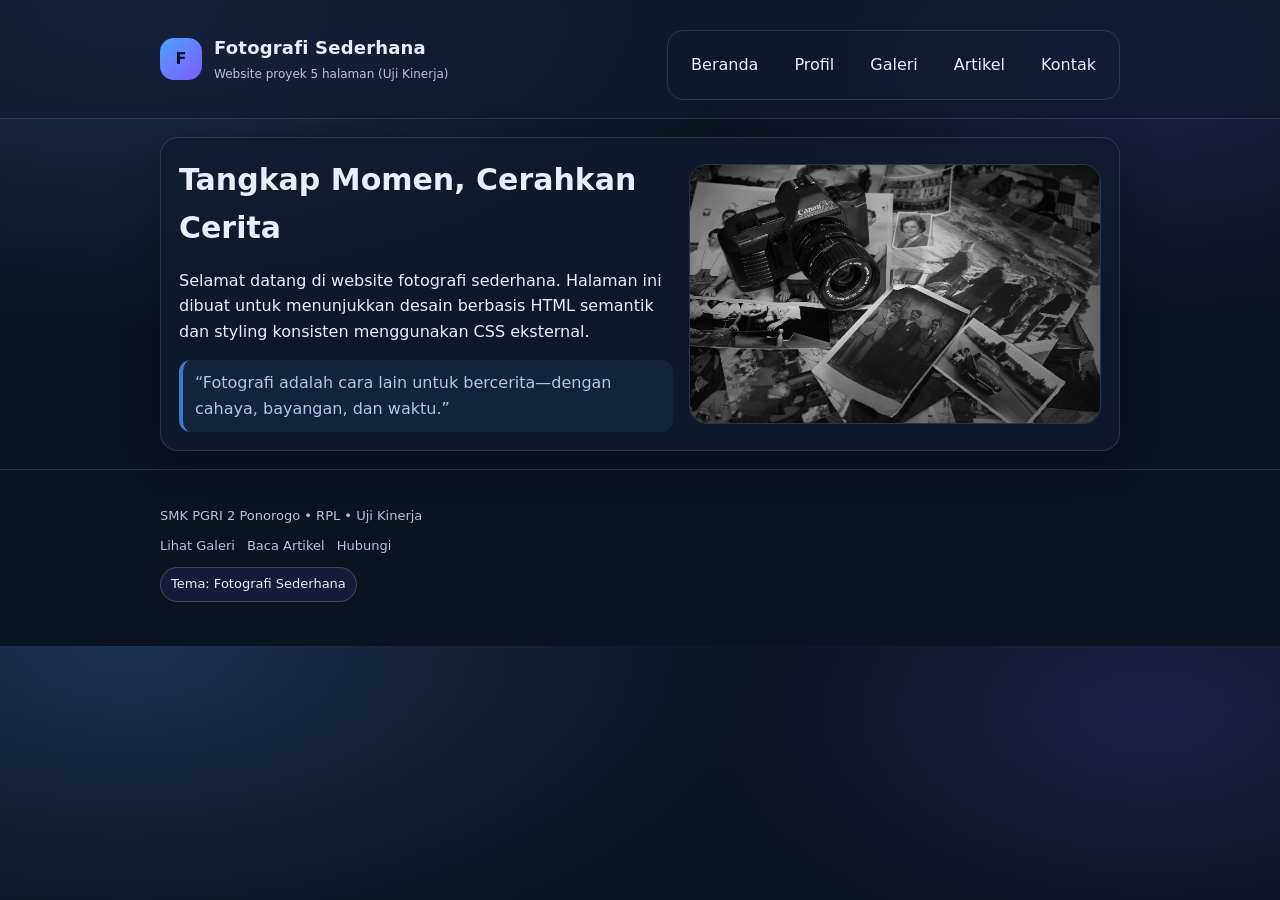
<file: website_manda/index.html>
<!doctype html>
<html lang="id">
<head>
  <meta charset="utf-8" />
  <meta name="viewport" content="width=device-width, initial-scale=1" />
  <title>Beranda - Fotografi Sederhana</title>
  <link rel="stylesheet" href="style.css" />
</head>
<body>
  <header>
    <div class="container" id="brand">
      <div class="brand__logo" aria-hidden="true">F</div>
      <div>
        <div class="site-title">Fotografi Sederhana</div>
        <div class="site-subtitle">Website proyek 5 halaman (Uji Kinerja)</div>
      </div>

      <div style="flex: 1"></div>

      <div>
        <nav class="navbar" aria-label="Navigasi utama">
          <a href="index.html" aria-current="page">Beranda</a>
          <a href="profil.html">Profil</a>
          <a href="galeri.html">Galeri</a>
          <a href="artikel.html">Artikel</a>
          <a href="kontak.html">Kontak</a>
        </nav>
      </div>
    </div>
  </header>

  <main class="container">
    <section class="hero card" aria-label="Pembuka">
      <div>
        <h1 class="hero__title">Tangkap Momen, Cerahkan Cerita</h1>
        <p>Selamat datang di website fotografi sederhana. Halaman ini dibuat untuk menunjukkan desain berbasis HTML semantik dan styling konsisten menggunakan CSS eksternal.</p>
        <div class="hero__quote">“Fotografi adalah cara lain untuk bercerita—dengan cahaya, bayangan, dan waktu.”</div>
      </div>
      <img class="hero__img" src="assets/photograph.jpg" alt="Contoh foto bertema fotografi" />
    </section>
  </main>

  <footer>
    <div class="container">
      <div>SMK PGRI 2 Ponorogo • RPL • Uji Kinerja</div>
      <div class="footer-links" aria-label="Tautan cepat">
        <a href="galeri.html">Lihat Galeri</a>
        <a href="artikel.html">Baca Artikel</a>
        <a href="kontak.html">Hubungi</a>
      </div>
      <span class="badge">Tema: Fotografi Sederhana</span>
    </div>
  </footer>
</body>
</html>
</file>
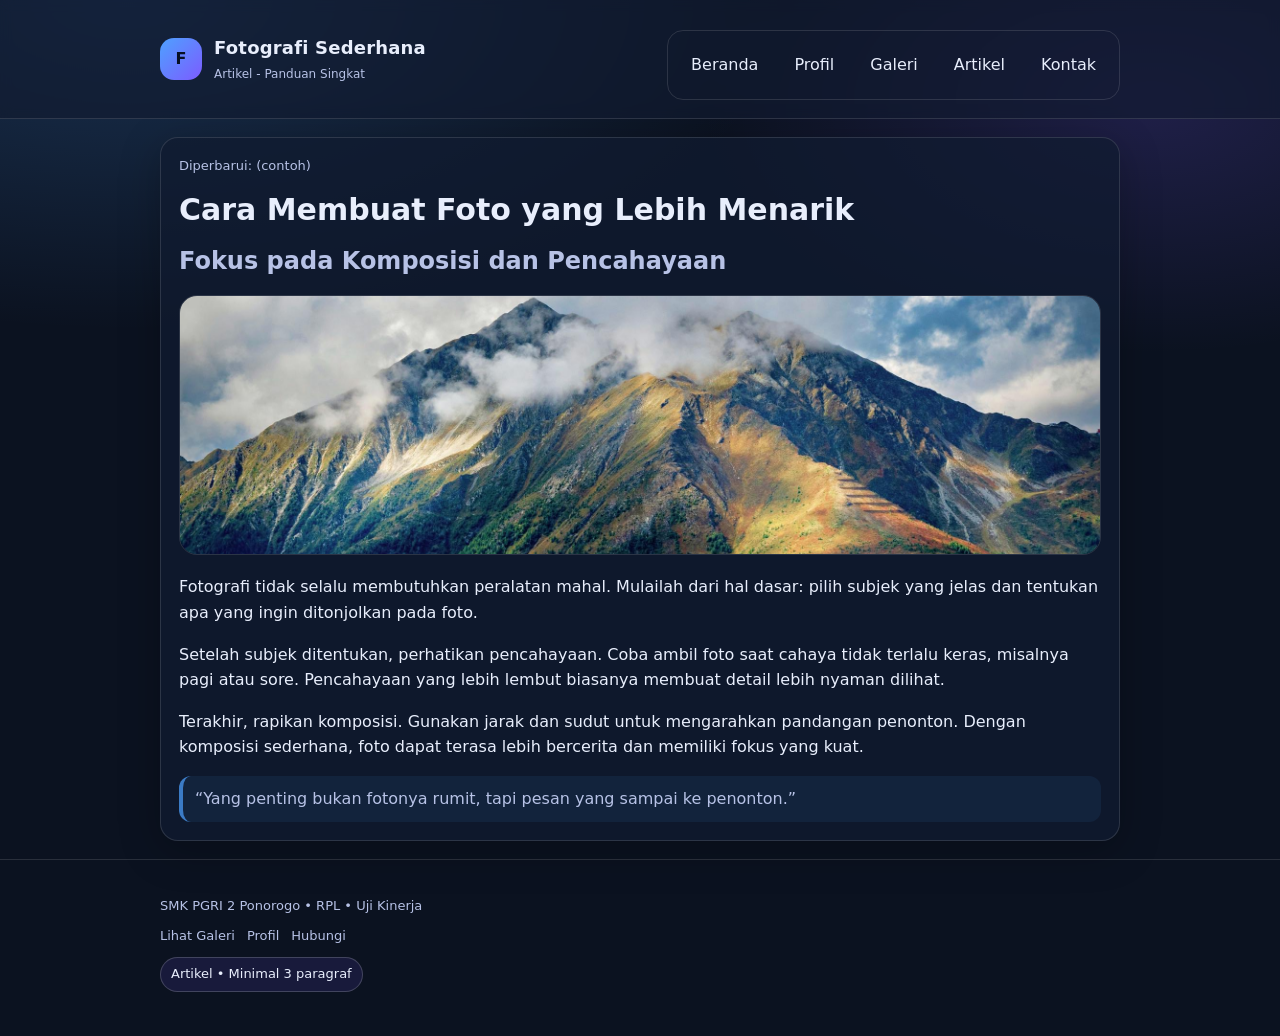
<file: website_manda/artikel.html>
<!doctype html>
<html lang="id">
<head>
  <meta charset="utf-8" />
  <meta name="viewport" content="width=device-width, initial-scale=1" />
  <title>Artikel - Fotografi Sederhana</title>
  <link rel="stylesheet" href="style.css" />
</head>
<body>
  <header>
    <div class="container" id="brand">
      <div class="brand__logo" aria-hidden="true">F</div>
      <div>
        <div class="site-title">Fotografi Sederhana</div>
        <div class="site-subtitle">Artikel - Panduan Singkat</div>
      </div>

      <div style="flex: 1"></div>

      <div>
        <nav class="navbar" aria-label="Navigasi utama">
          <a href="index.html">Beranda</a>
          <a href="profil.html">Profil</a>
          <a href="galeri.html">Galeri</a>
          <a href="artikel.html" aria-current="page">Artikel</a>
          <a href="kontak.html">Kontak</a>
        </nav>
      </div>
    </div>
  </header>

  <main class="container">
    <article class="card" aria-label="Artikel singkat">
      <div class="article-meta">Diperbarui: (contoh)</div>
      <h1 class="hero__title">Cara Membuat Foto yang Lebih Menarik</h1>
      <h2 style="margin-top: 8px; color: var(--muted);">Fokus pada Komposisi dan Pencahayaan</h2>

      <img class="hero__img" src="assets/mountain.jpg" alt="Ilustrasi artikel: pemandangan gunung" style="margin-top: 14px;" />

      <p style="margin-top: 12px;">
        Fotografi tidak selalu membutuhkan peralatan mahal. Mulailah dari hal dasar: pilih subjek yang jelas dan tentukan
        apa yang ingin ditonjolkan pada foto.
      </p>
      <p>
        Setelah subjek ditentukan, perhatikan pencahayaan. Coba ambil foto saat cahaya tidak terlalu keras, misalnya pagi atau
        sore. Pencahayaan yang lebih lembut biasanya membuat detail lebih nyaman dilihat.
      </p>
      <p>
        Terakhir, rapikan komposisi. Gunakan jarak dan sudut untuk mengarahkan pandangan penonton. Dengan komposisi sederhana,
        foto dapat terasa lebih bercerita dan memiliki fokus yang kuat.
      </p>

      <div class="hero__quote" style="margin-top: 14px;">
        “Yang penting bukan fotonya rumit, tapi pesan yang sampai ke penonton.”
      </div>
    </article>
  </main>

  <footer>
    <div class="container">
      <div>SMK PGRI 2 Ponorogo • RPL • Uji Kinerja</div>
      <div class="footer-links" aria-label="Tautan cepat">
        <a href="galeri.html">Lihat Galeri</a>
        <a href="profil.html">Profil</a>
        <a href="kontak.html">Hubungi</a>
      </div>
      <span class="badge">Artikel • Minimal 3 paragraf</span>
    </div>
  </footer>
</body>
</html>
</file>
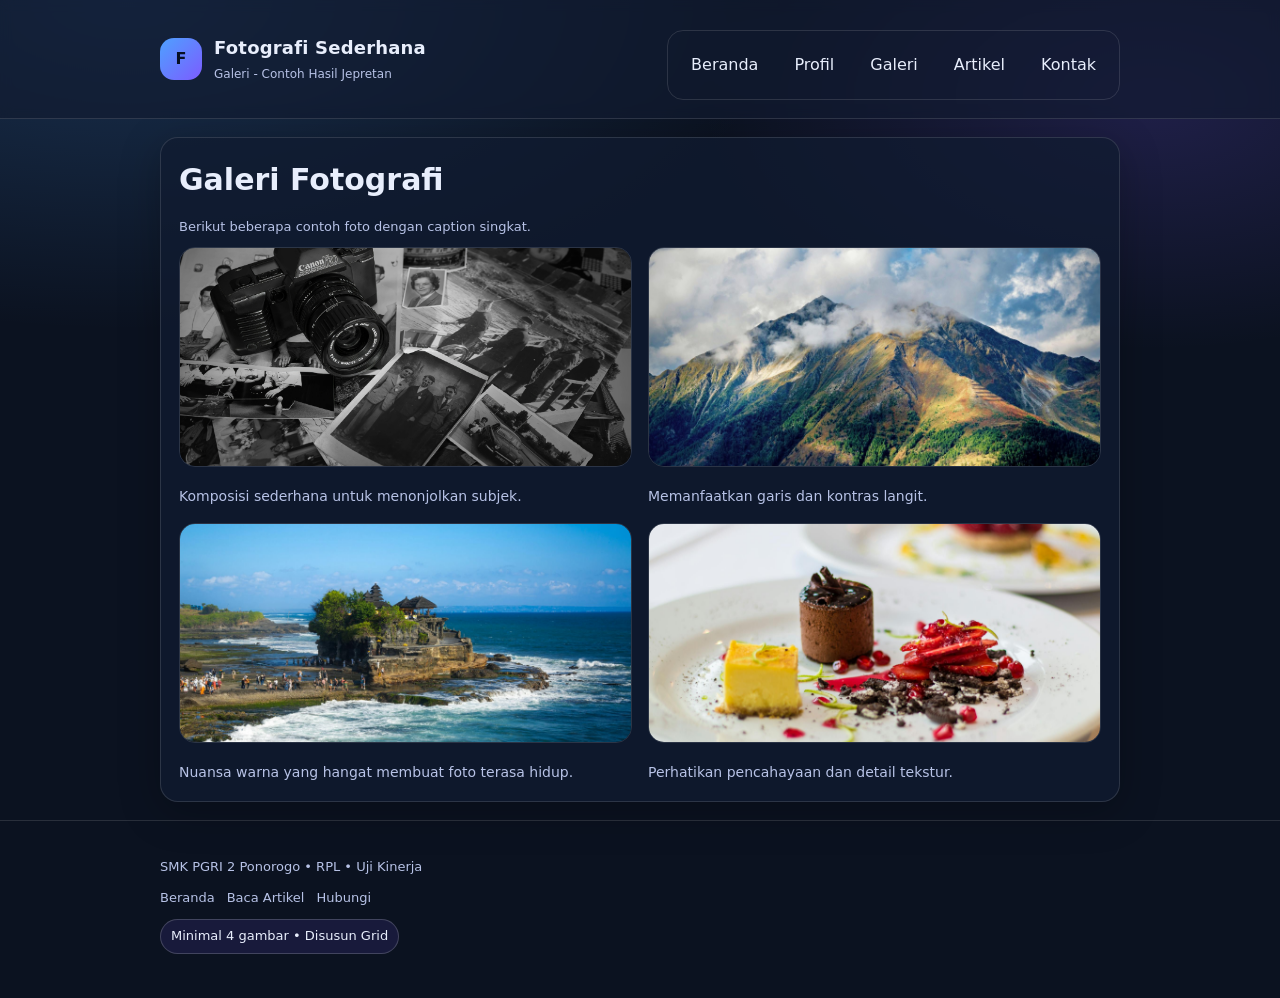
<file: website_manda/galeri.html>
<!doctype html>
<html lang="id">
<head>
  <meta charset="utf-8" />
  <meta name="viewport" content="width=device-width, initial-scale=1" />
  <title>Galeri - Fotografi Sederhana</title>
  <link rel="stylesheet" href="style.css" />
</head>
<body>
  <header>
    <div class="container" id="brand">
      <div class="brand__logo" aria-hidden="true">F</div>
      <div>
        <div class="site-title">Fotografi Sederhana</div>
        <div class="site-subtitle">Galeri - Contoh Hasil Jepretan</div>
      </div>

      <div style="flex: 1"></div>

      <div>
        <nav class="navbar" aria-label="Navigasi utama">
          <a href="index.html">Beranda</a>
          <a href="profil.html">Profil</a>
          <a href="galeri.html" aria-current="page">Galeri</a>
          <a href="artikel.html">Artikel</a>
          <a href="kontak.html">Kontak</a>
        </nav>
      </div>
    </div>
  </header>

  <main class="container">
    <section class="card" aria-label="Galeri foto">
      <h1 class="hero__title">Galeri Fotografi</h1>
      <p class="article-meta">Berikut beberapa contoh foto dengan caption singkat.</p>

      <div class="grid grid--galeri">
        <figure>
          <img class="gambar" src="assets/photograph.jpg" alt="Foto bertema fotografi" />
          <figcaption>Komposisi sederhana untuk menonjolkan subjek.</figcaption>
        </figure>

        <figure>
          <img class="gambar" src="assets/mountain.jpg" alt="Foto pemandangan gunung" />
          <figcaption>Memanfaatkan garis dan kontras langit.</figcaption>
        </figure>

        <figure>
          <img class="gambar" src="assets/bali.jpg" alt="Foto bertema budaya/perjalanan" />
          <figcaption>Nuansa warna yang hangat membuat foto terasa hidup.</figcaption>
        </figure>

        <figure>
          <img class="gambar" src="assets/food.jpg" alt="Foto makanan" />
          <figcaption>Perhatikan pencahayaan dan detail tekstur.</figcaption>
        </figure>
      </div>
    </section>
  </main>

  <footer>
    <div class="container">
      <div>SMK PGRI 2 Ponorogo • RPL • Uji Kinerja</div>
      <div class="footer-links" aria-label="Tautan cepat">
        <a href="index.html">Beranda</a>
        <a href="artikel.html">Baca Artikel</a>
        <a href="kontak.html">Hubungi</a>
      </div>
      <span class="badge">Minimal 4 gambar • Disusun Grid</span>
    </div>
  </footer>
</body>
</html>
</file>
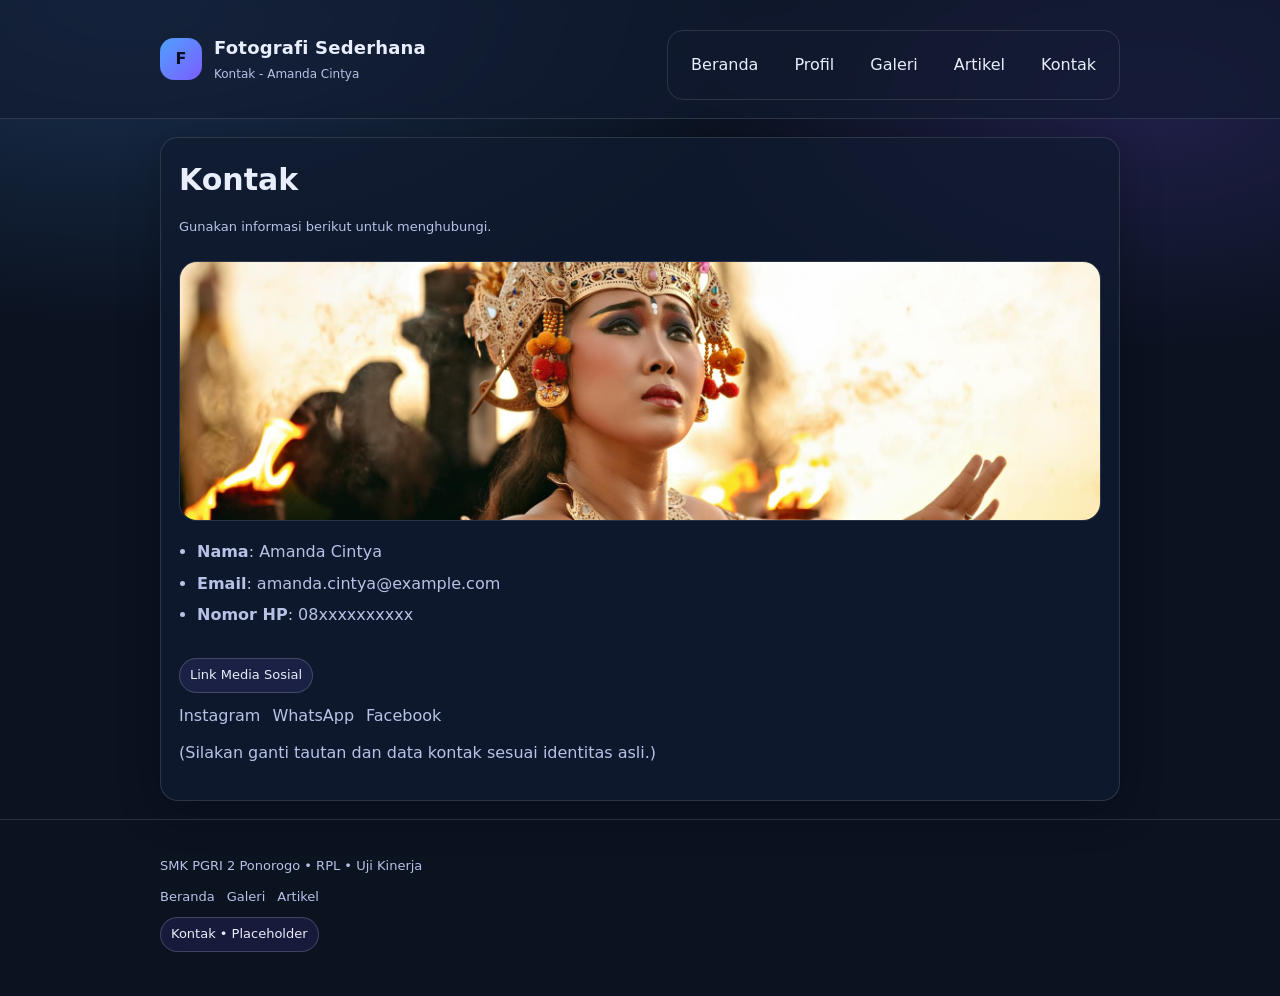
<file: website_manda/kontak.html>
<!doctype html>
<html lang="id">
<head>
  <meta charset="utf-8" />
  <meta name="viewport" content="width=device-width, initial-scale=1" />
  <title>Kontak - Amanda Cintya</title>
  <link rel="stylesheet" href="style.css" />
</head>
<body>
  <header>
    <div class="container" id="brand">
      <div class="brand__logo" aria-hidden="true">F</div>
      <div>
        <div class="site-title">Fotografi Sederhana</div>
        <div class="site-subtitle">Kontak - Amanda Cintya</div>
      </div>

      <div style="flex: 1"></div>

      <div>
        <nav class="navbar" aria-label="Navigasi utama">
          <a href="index.html">Beranda</a>
          <a href="profil.html">Profil</a>
          <a href="galeri.html">Galeri</a>
          <a href="artikel.html">Artikel</a>
          <a href="kontak.html" aria-current="page">Kontak</a>
        </nav>
      </div>
    </div>
  </header>

  <main class="container">
    <section class="card" aria-label="Informasi kontak">
      <h1 class="hero__title">Kontak</h1>
      <p class="article-meta">Gunakan informasi berikut untuk menghubungi.</p>

      <img class="hero__img" src="assets/art.jpg" alt="Gambar pendukung tema fotografi" style="margin-top: 14px;" />

      <ul class="list-biodata" style="margin-top: 10px;">
        <li><strong>Nama</strong>: Amanda Cintya</li>
        <li><strong>Email</strong>: amanda.cintya@example.com</li>
        <li><strong>Nomor HP</strong>: 08xxxxxxxxxx</li>
      </ul>

      <div style="margin-top: 14px;" class="badge">Link Media Sosial</div>

      <div class="footer-links" style="margin-top: 10px;">
        <a href="#" aria-label="Instagram (placeholder)">Instagram</a>
        <a href="#" aria-label="WhatsApp (placeholder)">WhatsApp</a>
        <a href="#" aria-label="Facebook (placeholder)">Facebook</a>
      </div>

      <p style="margin-top: 12px; color: var(--muted);">
        (Silakan ganti tautan dan data kontak sesuai identitas asli.)
      </p>
    </section>
  </main>

  <footer>
    <div class="container">
      <div>SMK PGRI 2 Ponorogo • RPL • Uji Kinerja</div>
      <div class="footer-links" aria-label="Tautan cepat">
        <a href="index.html">Beranda</a>
        <a href="galeri.html">Galeri</a>
        <a href="artikel.html">Artikel</a>
      </div>
      <span class="badge">Kontak • Placeholder</span>
    </div>
  </footer>
</body>
</html>
</file>
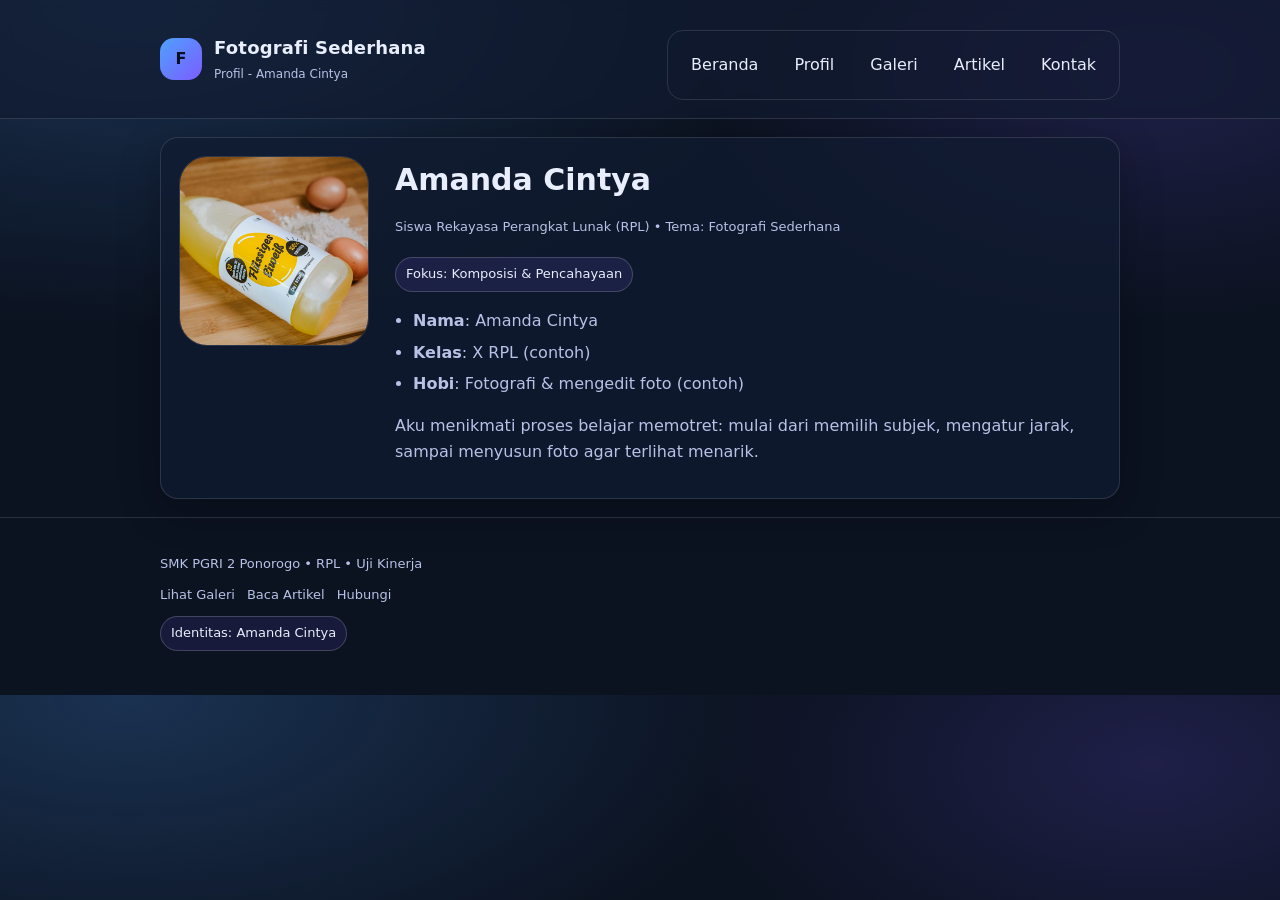
<file: website_manda/profil.html>
<!doctype html>
<html lang="id">
<head>
  <meta charset="utf-8" />
  <meta name="viewport" content="width=device-width, initial-scale=1" />
  <title>Profil - Amanda Cintya</title>
  <link rel="stylesheet" href="style.css" />
</head>
<body>
  <header>
    <div class="container" id="brand">
      <div class="brand__logo" aria-hidden="true">F</div>
      <div>
        <div class="site-title">Fotografi Sederhana</div>
        <div class="site-subtitle">Profil - Amanda Cintya</div>
      </div>

      <div style="flex: 1"></div>

      <div>
        <nav class="navbar" aria-label="Navigasi utama">
          <a href="index.html">Beranda</a>
          <a href="profil.html" aria-current="page">Profil</a>
          <a href="galeri.html">Galeri</a>
          <a href="artikel.html">Artikel</a>
          <a href="kontak.html">Kontak</a>
        </nav>
      </div>
    </div>
  </header>

  <main class="container">
    <section class="card kartu-profil" aria-label="Kartu Profil">
      <img class="avatar" src="assets/product.jpg" alt="Foto profil bertema fotografi" />

      <div>
        <h1 class="hero__title">Amanda Cintya</h1>
        <p class="article-meta">Siswa Rekayasa Perangkat Lunak (RPL) • Tema: Fotografi Sederhana</p>

        <div class="badge" role="note">Fokus: Komposisi & Pencahayaan</div>

        <ul class="list-biodata">
          <li><strong>Nama</strong>: Amanda Cintya</li>
          <li><strong>Kelas</strong>: X RPL (contoh)</li>
          <li><strong>Hobi</strong>: Fotografi & mengedit foto (contoh)</li>
        </ul>

        <p style="margin-top: 12px; color: var(--muted);">
          Aku menikmati proses belajar memotret: mulai dari memilih subjek, mengatur jarak, sampai
          menyusun foto agar terlihat menarik.
        </p>
      </div>
    </section>
  </main>

  <footer>
    <div class="container">
      <div>SMK PGRI 2 Ponorogo • RPL • Uji Kinerja</div>
      <div class="footer-links" aria-label="Tautan cepat">
        <a href="galeri.html">Lihat Galeri</a>
        <a href="artikel.html">Baca Artikel</a>
        <a href="kontak.html">Hubungi</a>
      </div>
      <span class="badge">Identitas: Amanda Cintya</span>
    </div>
  </footer>
</body>
</html>
</file>
<file: website_manda/style.css>
/* style.css - Fotografi Sederhana */

:root {
  --bg: #0b1220;
  --card: #111b31;
  --text: #e8eefc;
  --muted: #b7c2e6;
  --accent: #4ea1ff;
  --accent2: #7c5cff;
  --border: rgba(255, 255, 255, 0.12);
}

* {
  box-sizing: border-box;
}

body {
  margin: 0;
  font-family: system-ui, -apple-system, Segoe UI, Roboto, Arial, sans-serif;
  background: radial-gradient(1200px 600px at 10% 0%, rgba(78, 161, 255, 0.22), transparent 55%),
    radial-gradient(900px 500px at 90% 10%, rgba(124, 92, 255, 0.18), transparent 50%),
    var(--bg);
  color: var(--text);
  line-height: 1.6;
}

/* Selector tag */
header {
  border-bottom: 1px solid var(--border);
  background: rgba(17, 27, 49, 0.65);
  backdrop-filter: blur(6px);
}

/* Selector class */
.container {
  max-width: 1000px;
  margin: 0 auto;
  padding: 18px 20px;
}

/* Selector id */
#brand {
  display: flex;
  align-items: center;
  gap: 12px;
}

.brand__logo {
  width: 42px;
  height: 42px;
  border-radius: 14px;
  background: linear-gradient(135deg, var(--accent), var(--accent2));
  display: grid;
  place-items: center;
  font-weight: 800;
  color: #071024;
}

h1,
h2 {
  margin: 0;
}

/* Selector class */
.site-title {
  font-size: 18px;
  font-weight: 800;
  letter-spacing: 0.2px;
}

.site-subtitle {
  font-size: 12px;
  color: var(--muted);
  margin-top: 2px;
}

/* Selector class */
nav {
  margin-top: 12px;
}

/* Selector class */
.navbar {
  display: flex;
  flex-wrap: wrap;
  gap: 10px;
  padding: 10px;
  border: 1px solid var(--border);
  border-radius: 16px;
}

.navbar a {
  color: var(--text);
  text-decoration: none;
  padding: 10px 12px;
  border-radius: 12px;
  border: 1px solid transparent;
  transition: transform 120ms ease, background 120ms ease, border-color 120ms ease;
}

/* Pseudo-class hover (wajib) */
.navbar a:hover {
  background: rgba(78, 161, 255, 0.16);
  border-color: rgba(78, 161, 255, 0.35);
  transform: translateY(-1px);
}

/* Selector class */
main {
  padding: 22px 0 10px;
}

/* Selector class */
.card {
  background: rgba(17, 27, 49, 0.75);
  border: 1px solid var(--border);
  border-radius: 18px;
  padding: 18px;
  box-shadow: 0 10px 40px rgba(0, 0, 0, 0.25);
}

/* Selector class */
.hero {
  display: grid;
  gap: 16px;
  grid-template-columns: 1.2fr 1fr;
  align-items: center;
}

@media (max-width: 820px) {
  .hero {
    grid-template-columns: 1fr;
  }
}

.hero__title {
  font-size: 30px;
  margin: 0 0 8px;
}

.hero__quote {
  border-left: 4px solid rgba(78, 161, 255, 0.7);
  padding: 10px 12px;
  margin-top: 14px;
  background: rgba(78, 161, 255, 0.08);
  border-radius: 12px;
  color: var(--muted);
}

/* Selector class */
.hero__img {
  width: 100%;
  height: 260px;
  object-fit: cover;
  border-radius: 18px;
  border: 1px solid var(--border);
}

/* Selector class */
.grid {
  display: grid;
  gap: 16px;
}

.grid--galeri {
  grid-template-columns: repeat(2, minmax(0, 1fr));
}

@media (max-width: 700px) {
  .grid--galeri {
    grid-template-columns: 1fr;
  }
}

figure {
  margin: 0;
}

/* Selector class */
.gambar {
  width: 100%;
  height: 220px;
  object-fit: cover;
  border-radius: 16px;
  border: 1px solid var(--border);
}

figcaption {
  padding-top: 10px;
  color: var(--muted);
  font-size: 14px;
}

/* Selector class */
.kartu-profil {
  display: grid;
  gap: 16px;
  grid-template-columns: 200px 1fr;
  align-items: start;
}

@media (max-width: 760px) {
  .kartu-profil {
    grid-template-columns: 1fr;
  }
}

/* Selector class */
.avatar {
  width: 190px;
  height: 190px;
  object-fit: cover;
  border-radius: 28px;
  border: 1px solid var(--border);
}

.list-biodata {
  padding-left: 18px;
  color: var(--muted);
}

.list-biodata li {
  margin: 6px 0;
}

/* Selector class */
.article-meta {
  color: var(--muted);
  font-size: 13px;
  margin-bottom: 10px;
}

/* Selector tag */
footer {
  border-top: 1px solid var(--border);
  padding: 18px 0 26px;
  color: var(--muted);
  font-size: 13px;
}

.footer-links {
  display: flex;
  gap: 12px;
  flex-wrap: wrap;
  margin-top: 10px;
}

.footer-links a {
  color: var(--muted);
  text-decoration: none;
}

.footer-links a:hover {
  color: var(--text);
  text-decoration: underline;
}

/* Selector class */
.badge {
  display: inline-block;
  padding: 6px 10px;
  border-radius: 999px;
  border: 1px solid rgba(255, 255, 255, 0.18);
  background: rgba(124, 92, 255, 0.12);
  margin-top: 10px;
  color: var(--text);
  font-size: 13px;
}
</file>
